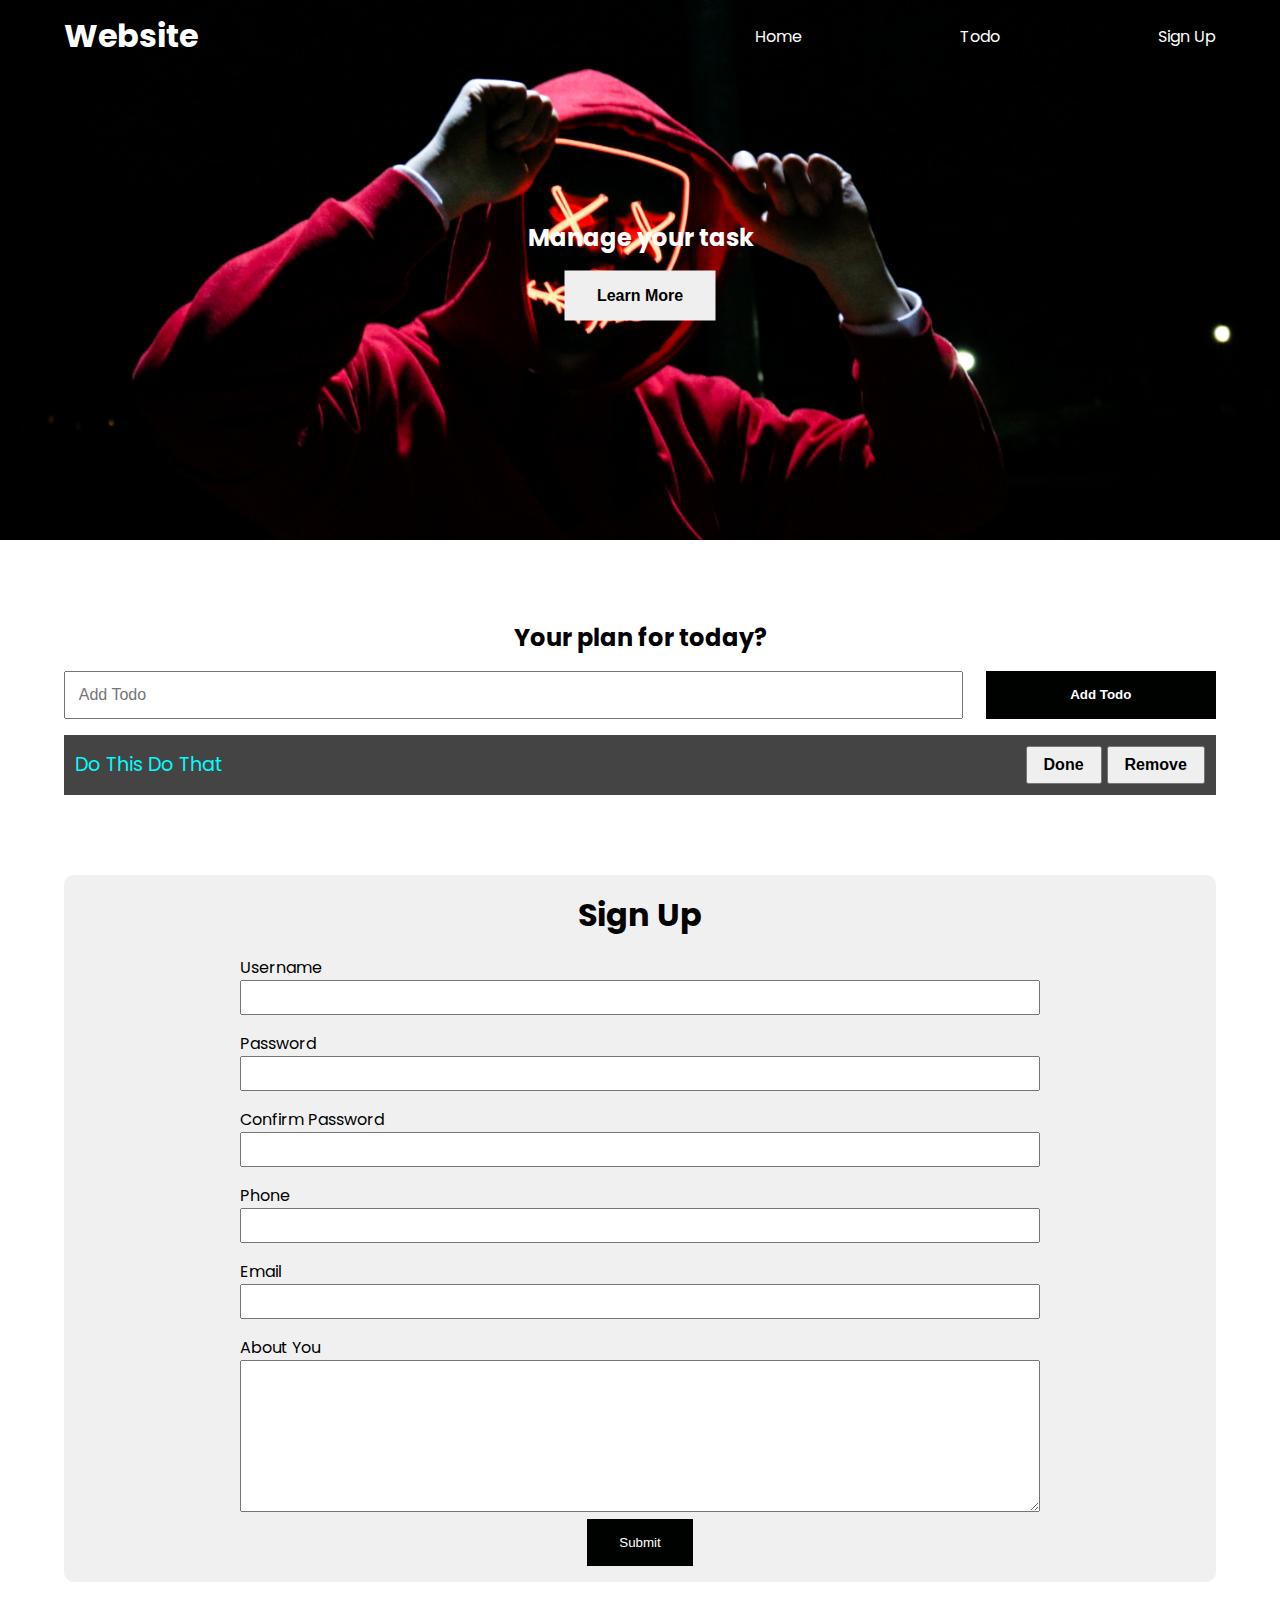
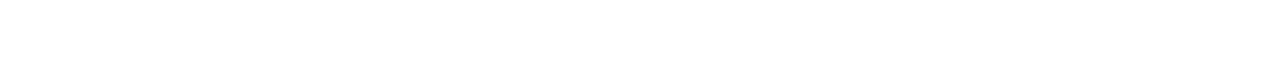
<file: Dom-tutorial/index.html>
<!DOCTYPE html>
<html lang="en">
<head>
    <meta charset="UTF-8">
    <meta http-equiv="X-UA-Compatible" content="IE=edge">
    <meta name="viewport" content="width=device-width, initial-scale=1.0">
    <link rel="stylesheet" href="style.css">
    <!-- <script src="script.js" defer></script> -->
    <!-- <script src="getElementbyId.js" defer></script> -->
    <!-- <script src="querySelector.js" defer></script> -->
    <!-- <script src="textContent&innertext.js" defer></script> -->
    <!-- <script src="ChangeStylesOfElements.js" defer></script> -->
    <!-- <script src="get&setAttribute.js" defer></script> -->
    <!-- <script src="querySelectorAll.js" defer></script> -->
    <!-- <script src="loop.js" defer></script> -->
    <!-- <script src="innerHtml.js" defer></script> -->
    <!-- <script src="Classes.js" defer></script> -->
    <!-- <script src="AddHtmlElement.js" defer></script> -->
    <!-- <script src="CreateAppendElementetc.js" defer></script> -->
    <!-- <script src="insertAdjacentHTML.js" defer></script> -->
    <!-- <script src="CloneNode.js" defer></script> -->
    <!-- <script src="SomeOldMethodstoSuppInternetExplorer.js" defer></script> -->
    <!-- <script src="StaticListvsLiveList.js" defer></script> -->
    <!-- <script src="HowTogetdimensionofelement.js" defer></script> -->
    <!-- <script src="introtoevents.js" defer></script> -->
    <!-- <script src="thisKeywordinsideEventlistenercallback.js" defer></script> -->
    <!-- <script src="KeypressandMouseoverevent.js" defer></script> -->
    <script src="ProjectUsingEventdelegation.js" defer></script>

    <title>My Website</title>
</head>
<body>
    <header class="header">
        <nav class="nav container">
            <h1 class="logo">Website</h1>
                <ul class="nav-items">
                    <li class="nav-item"><a href="#home">Home</a></li>
                    <li class="nav-item"><a href="">Todo</a></li>
                    <li class="nav-item"><a href="">Sign Up</a></li>
                </ul>
        </nav>
        <div class="headline">
            <h2 id="main-heading">Manage your task</h2>
            <button class="btn btn-headline">Learn More</button>
        </div>
    </header>
    <section class="todo-section container">
        <h2>Your plan for today?</h2>
        <form class="form-todo">
            <input type="text" name="" id="" placeholder="Add Todo">
            <input type="submit" value="Add Todo" class="btn">
        </form>
        <ul class="todo-list">
            <li>
                <span class="text">Do this do that</span>
                <div class="todo-buttons">
                    <button class="todo-btn done">Done</button>
                    <button class="todo-btn remove">Remove</button>
                </div>
            </li>
        </ul>
    </section>
    <section class="section-signup container">
        <h1>Sign Up</h1>
        <form class="signup-form">
            <div class="form-group">
                <label for="username">Username</label>
                <input type="text" name="username" id="username">
            </div>
            <div class="form-group">
                <label for="password">Password</label>
                <input type="password" name="password" id="password">
            </div>
            <div class="form-group">
                <label for="confirmPassword">Confirm Password</label>
                <input type="password" name="confirmPassword" id="confirmPassword">
            </div>
            <div class="form-group">
                <label for="phone">Phone</label>
                <input type="text" name="phone" id="phone">
            </div>
            <div class="form-group">
                <label for="email">Email</label>
                <input type="email" name="email" id="email">
            </div>
            <div class="form-group">
                <label for="about">About You</label>
                <textarea name="about" id="about" cols="30" rows="10"></textarea>
            </div>
            <button type="submit" class="btn signup-btn">Submit</button>
        </form>
    </section>
</body>
</html>
</file>
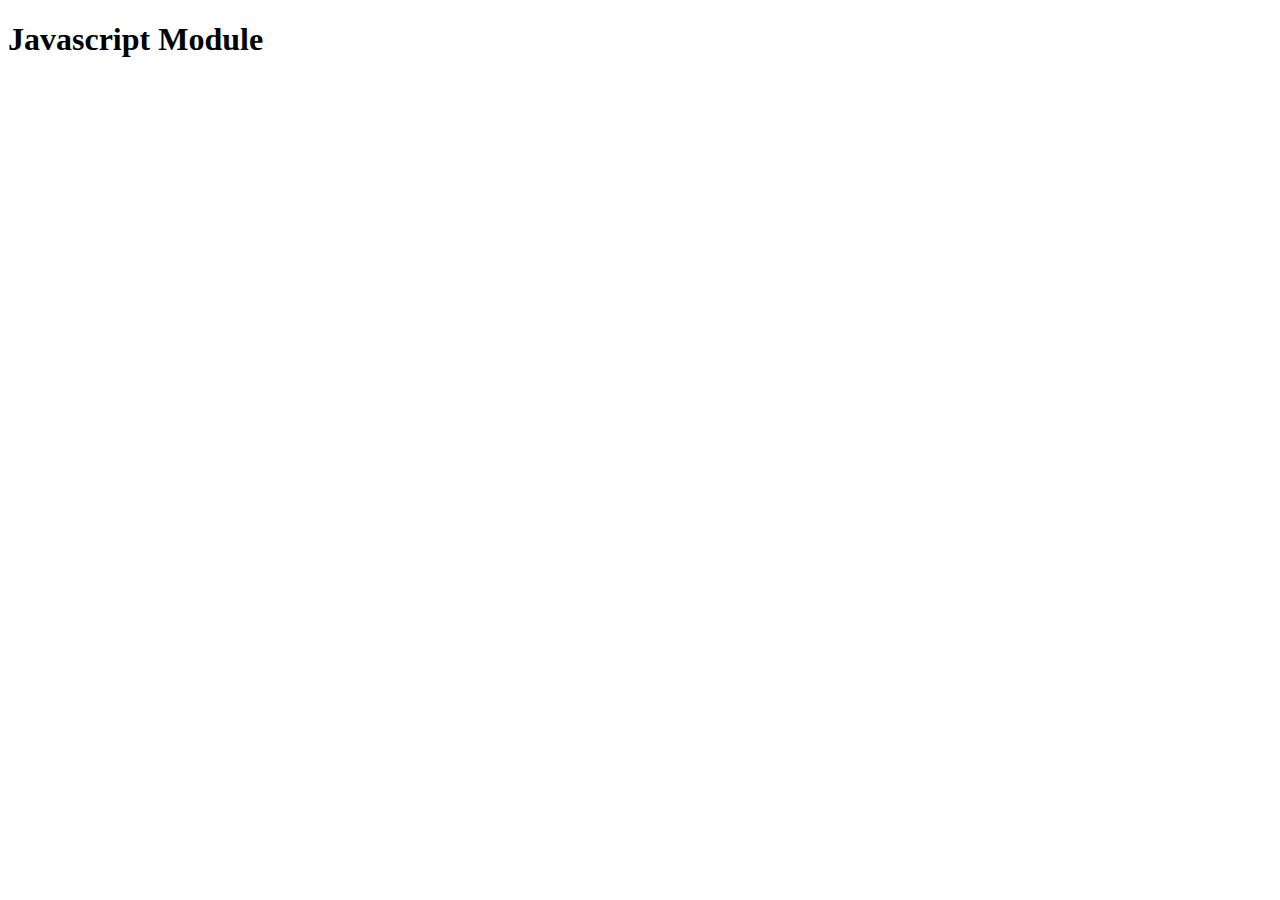
<file: Javascript-module/index.html>
<!DOCTYPE html>
<html lang="en">
<head>
    <meta charset="UTF-8">
    <meta http-equiv="X-UA-Compatible" content="IE=edge">
    <meta name="viewport" content="width=device-width, initial-scale=1.0">
    <script src="app.js" type="module" defer></script>
    <title>Javascript-Module</title>
</head>
<body>
    <h1>Javascript Module</h1>
</body>
</html>
</file>
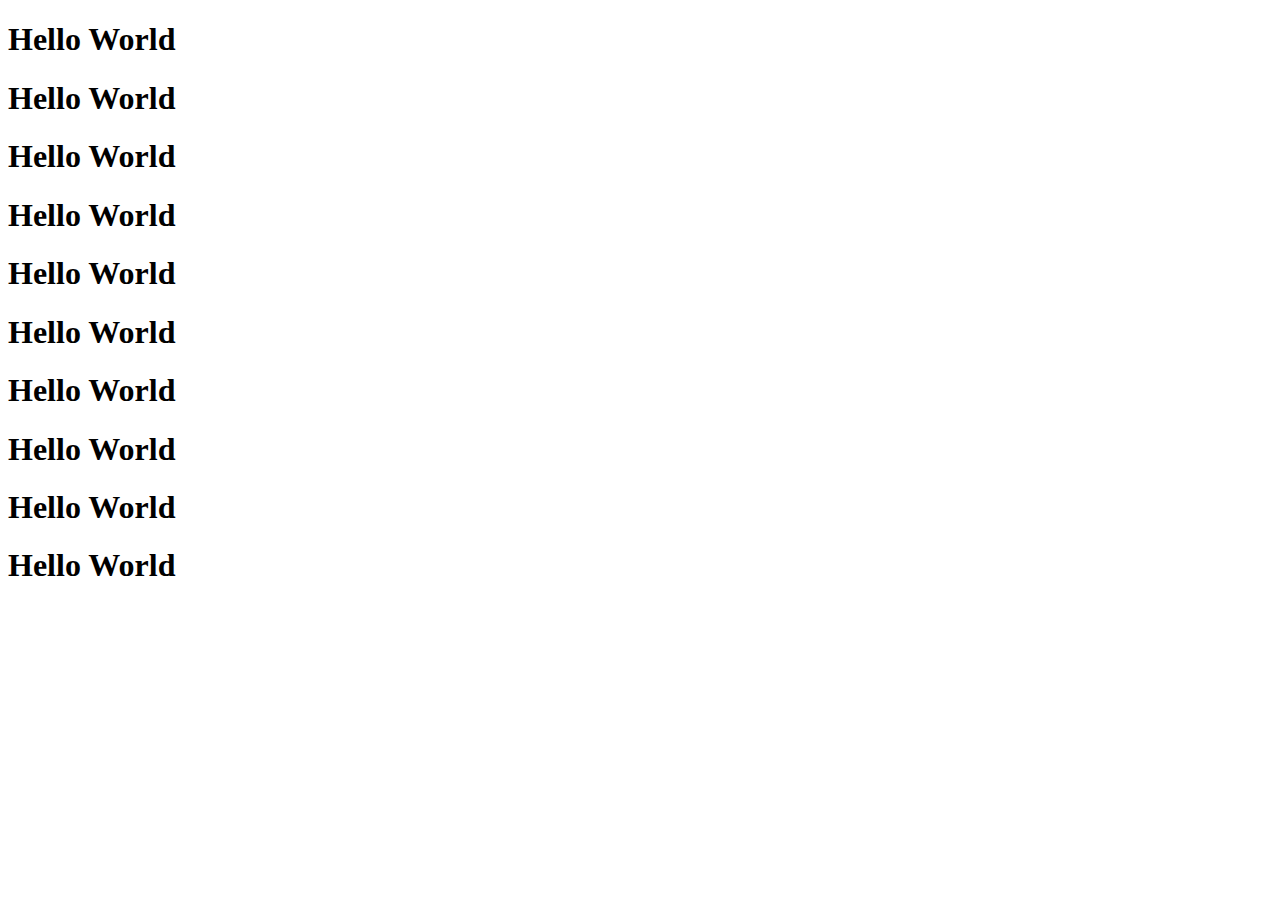
<file: AsyncJavaScript/asyncCallbacks.html>
<!DOCTYPE html>
<html lang="en">
<head>
    <meta charset="UTF-8">
    <meta http-equiv="X-UA-Compatible" content="IE=edge">
    <meta name="viewport" content="width=device-width, initial-scale=1.0">
    <!-- <script src="asyncCallbacks.js" defer></script> -->
    <script src="Callbackhelltoflat.js" defer></script>

    <title>Document</title>
</head>
<body>
    <h1 class="heading1">Hello World</h1>
    <h1 class="heading2">Hello World</h1>
    <h1 class="heading3">Hello World</h1>
    <h1 class="heading4">Hello World</h1>
    <h1 class="heading5">Hello World</h1>
    <h1 class="heading6">Hello World</h1>
    <h1 class="heading7">Hello World</h1>
    <h1 class="heading8">Hello World</h1>
    <h1 class="heading9">Hello World</h1>
    <h1 class="heading10">Hello World</h1>
</body>
</html>
</file>
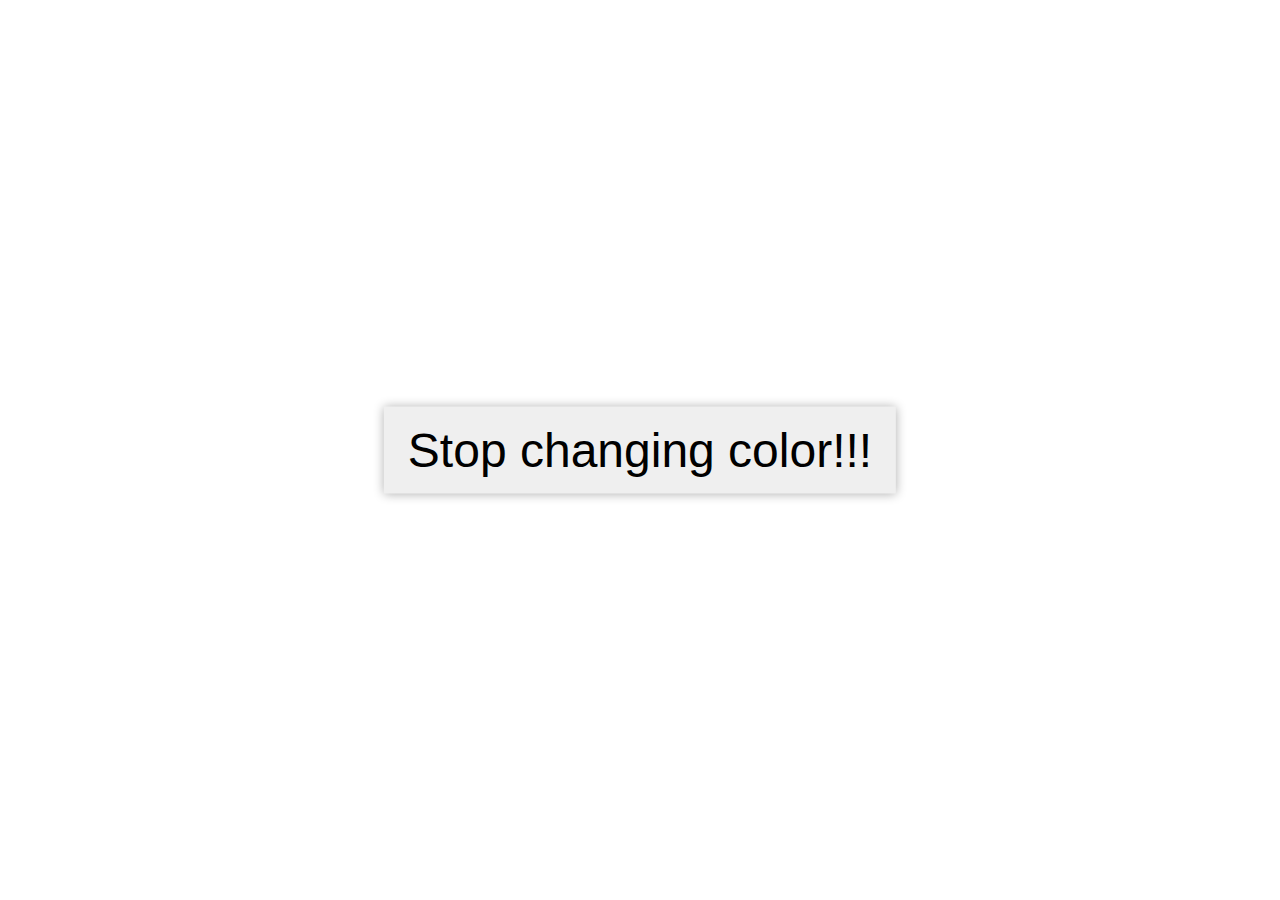
<file: AsyncJavaScript/setInterval.html>
<!DOCTYPE html>
<html lang="en">
<head>
    <meta charset="UTF-8">
    <meta http-equiv="X-UA-Compatible" content="IE=edge">
    <meta name="viewport" content="width=device-width, initial-scale=1.0">
    <link rel="stylesheet" href="setInterval.css">
    <script src="setInterval.js" defer></script>
    <title>Document</title>
</head>
<body>
    <button>Stop changing color!!!</button>
</body>
</html>
</file>
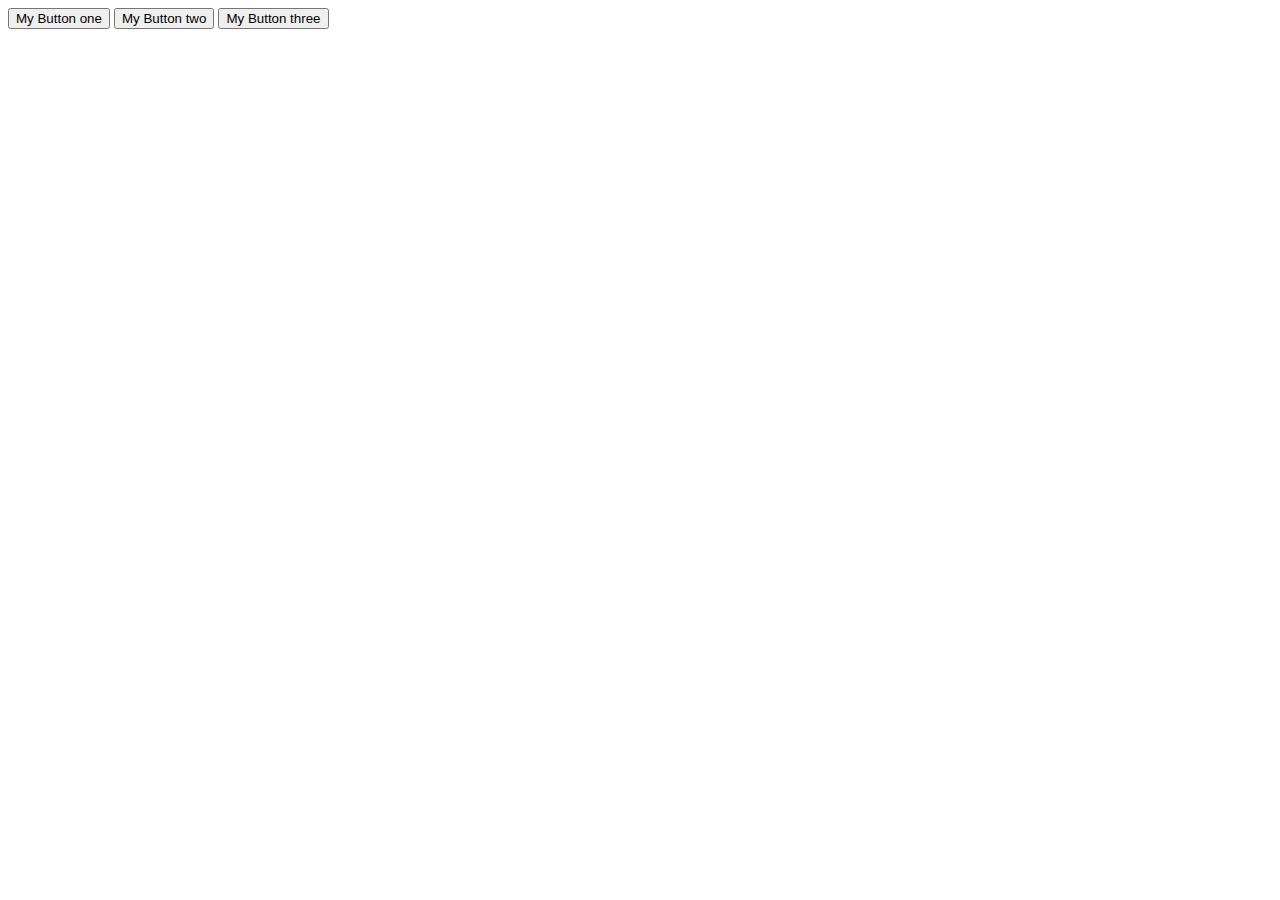
<file: Dom-tutorial/ClickEvent.html>
<!DOCTYPE html>
<html lang="en">
<head>
    <meta charset="UTF-8">
    <meta http-equiv="X-UA-Compatible" content="IE=edge">
    <meta name="viewport" content="width=device-width, initial-scale=1.0">
    <script src="ClickEventonMultiplebuttons.js" defer></script>
    <!-- <script src="EventObject.js" defer></script> -->
    <!-- <script src="EventsBehindtheScenes.js" defer></script> -->

    <title>Click event</title>
</head>
<body>
    <div class="my-buttons">
        <button id="one">My Button one</button>
        <button id="two">My Button two</button>
        <button id="three">My Button three</button>
    </div>
</body>
</html>
</file>
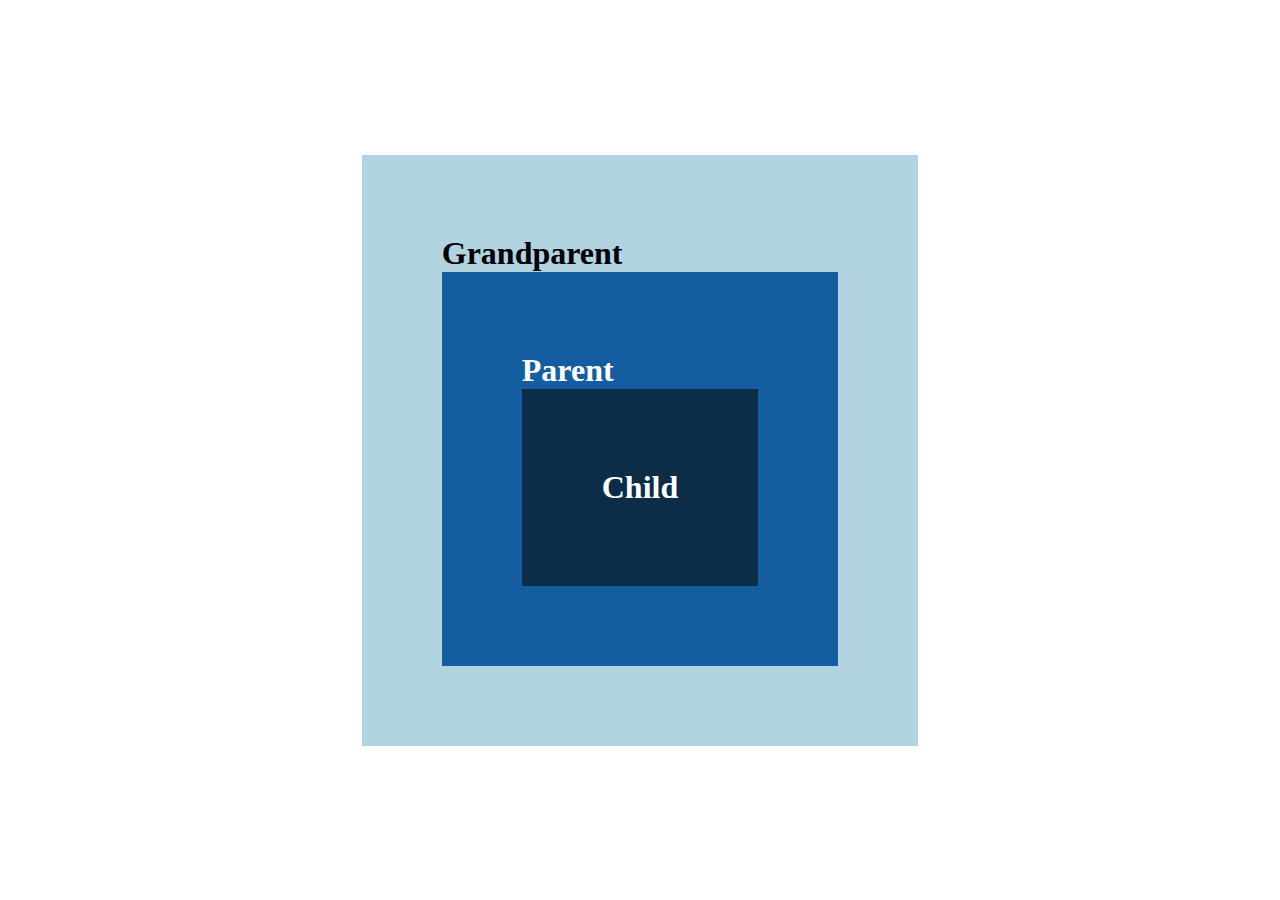
<file: Dom-tutorial/event-bubbling-capturing.html>
<!DOCTYPE html>
<html lang="en">
<head>
    <meta charset="UTF-8">
    <meta http-equiv="X-UA-Compatible" content="IE=edge">
    <meta name="viewport" content="width=device-width, initial-scale=1.0">
    <link rel="stylesheet" href="event-bubbling-capturing.css">
    <script src="event-bubbling-capturing.js" defer></script>
    <title>Event-Bubbling-Capturing</title>
</head>
<body>
    <main>
        <div class="grandparent box">
            Grandparent
            <div class="parent box">
                Parent
                <div class="child box">
                    Child

                </div>
            </div>
        </div>
    </main>
</body>
</html>
</file>
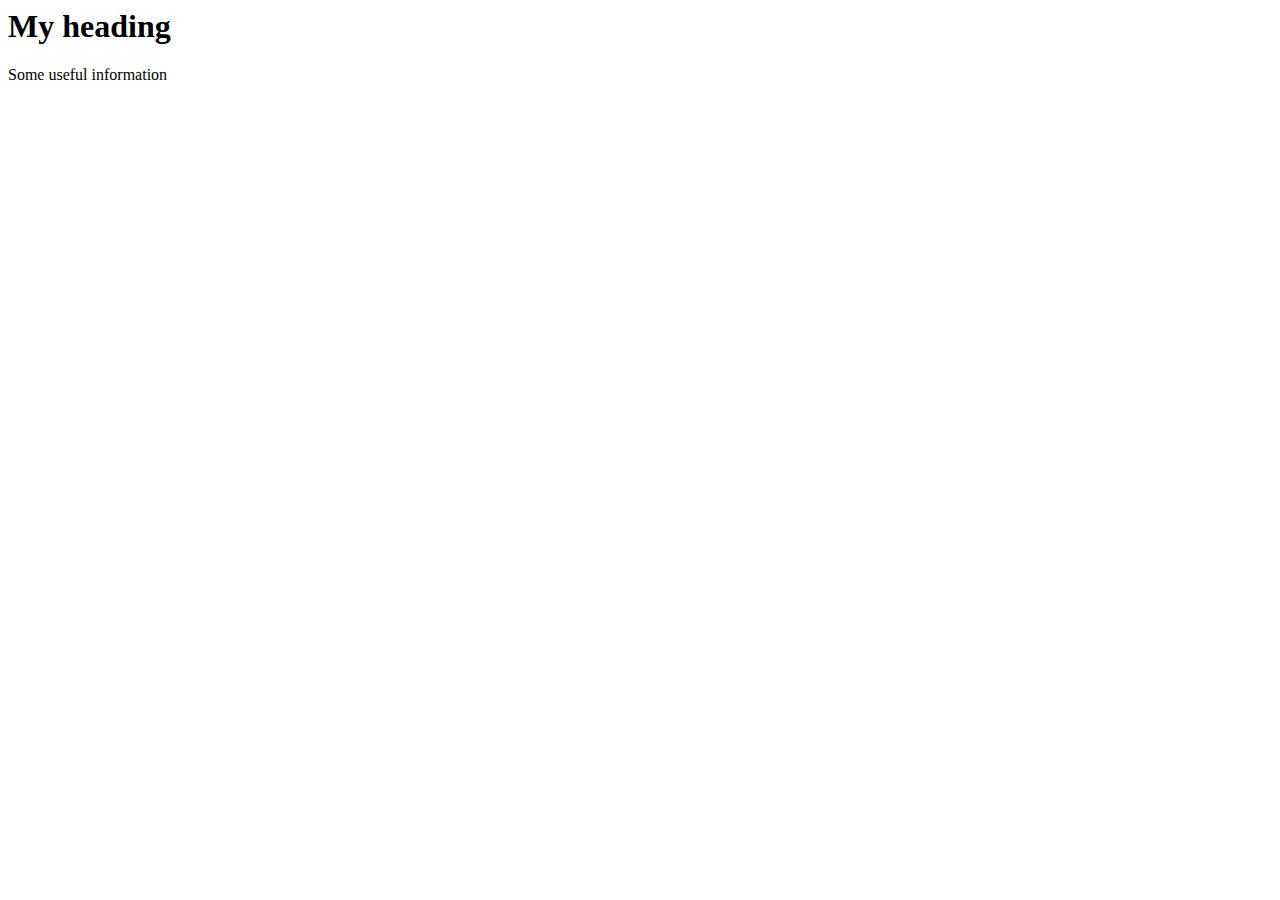
<file: Dom-tutorial/index2.html>
<html>
    <head>
        <title>Dom traversing</title>
        <script src="script2.js" defer></script>
        <!-- <style>
            /* to check the white space */
            *{
                white-space: pre;
            }
        </style> -->
    </head>
    <body>
        <div class="container">
            <h1>My heading</h1>
            <p>Some useful information</p>
        </div>
    </body>
</html>
</file>
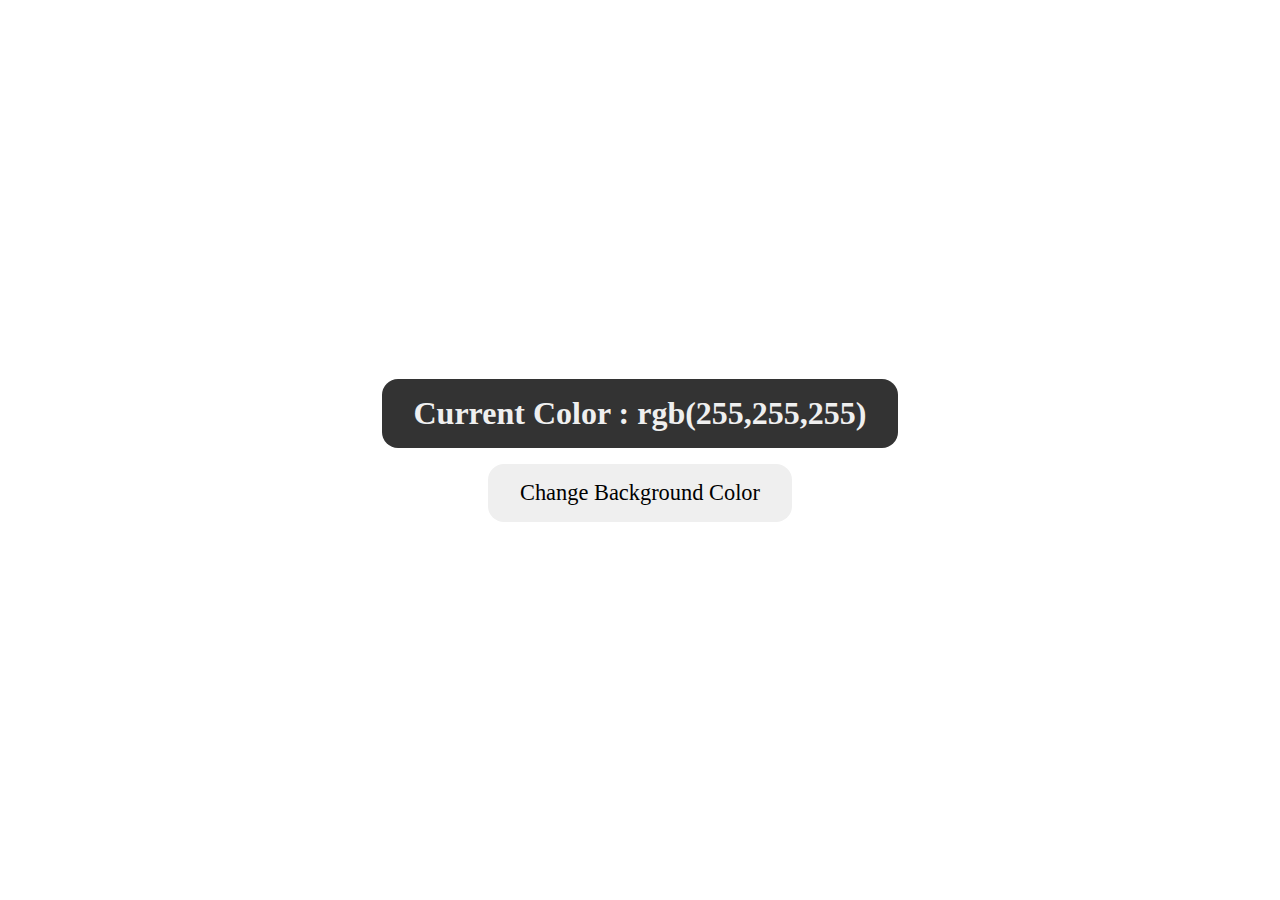
<file: Dom-tutorial/little-demo.html>
<!DOCTYPE html>
<html lang="en">
<head>
    <meta charset="UTF-8">
    <meta http-equiv="X-UA-Compatible" content="IE=edge">
    <meta name="viewport" content="width=device-width, initial-scale=1.0">
    <link rel="stylesheet" href="little-demo.css">
    <script src="little-demo.js" defer></script>
    <title>Random Colors</title>
</head>
<body>
    <main>
        <div class="container">
            <h1>Current Color : <span class="current-color">rgb(255,255,255)</span></h1>
            <button>Change Background Color</button>
        </div>
    </main>
</body>
</html>
</file>
<file: Dom-tutorial/style.css>
@import url('https://fonts.googleapis.com/css2?family=Poppins:wght@200;300;400;500;600;700&display=swap');
*{
    box-sizing: border-box;
    padding: 0;
    margin: 0;
}

body{
    font-family: 'Poppins', sans-serif;
}
a{
    text-decoration: none;
    color: white;
}
.bg-dark{
    background: #000;
    color: #eee;
}
.header{
    min-height: 60vh;
    background: url('./images/bg-image.jpg');
    background-position: center;
    background-repeat: no-repeat;
    background-size: cover;
    color: white;
    position: relative;
}
.container{
    max-width: 1200px;
    margin: auto;
    width: 90%;
}
.nav{
    min-height: 8vh;
    display: flex;
    justify-content: space-between;
    align-items: center;
}
.nav-items{
    width: 40%;
    display: flex;
    list-style-type: none;
    justify-content: space-between;
}
.headline{
    position: absolute;
    top: 50%;
    left: 50%;
    transform: translate(-50%, -50%);
    text-align: center;
}
.btn{
    display: inline-block;
    outline: none;
    border: none;
    cursor: pointer;
}
.btn-headline{
    padding: 1rem 2rem;
    font-size: 1rem;
    margin-top: 1rem;
    font-weight: 600;
}
.todo-section{
    margin-top: 5rem;
    text-align: center;
}
.form-todo{
    display: flex;
    justify-content: space-between;
    min-height: 5vh;
    margin-top: 1rem;
}
.form-todo input{
    min-height: 100%;
}
.form-todo input[type="text"]{
    width: 78%;
    padding: 0.8rem;
    font-size: 1rem;
    font-weight: 400;
}
.form-todo input[type="submit"]{
    width: 20%;
    background-color: #000200;
    color: white;
    font-weight: bold;
}
.todo-list{
    text-align: left;
    font-size: 1.2rem;
    list-style-type: none;
}
.todo-list li{
    padding: 0.7rem;
    background: #444;
    color: cyan;
    margin-top: 1rem;
    text-transform: capitalize;
    display: flex;
    justify-content: space-between;
    align-items: center;
}
.todo-btn{
    padding: 0.5rem 1rem;
    font-size: 1rem;
    font-weight: bold;
    cursor: pointer;
}
.section-signup{
    margin: 5rem auto;
    text-align: center;
    background: rgb(240, 240, 240);
    border-radius: 10px;
    padding: 1rem;
}
.signup-form{
    max-width: 800px;
    width: 95%;
    margin: auto;
    text-align: left;
}
.signup-form label{
    display: block;
}
.signup-form input{
    display: block;
    width: 100%;
    padding: 0.5rem;
}
.form-group{
    margin-top: 1rem;
}
.signup-form textarea{
    width: 100%;
}
.signup-btn{
    background-color: #000200;
    color: white;
    padding: 1rem 2rem;
    display: block;
    margin: auto;
}
</file>
<file: AsyncJavaScript/setInterval.css>
button{
    position: absolute;
    top: 50%;
    left: 50%;
    transform: translate(-50% ,-50%);
    padding: 1rem 1.5rem;
    border: none;
    outline: none;
    cursor: pointer;
    font-size: 3rem;
    box-shadow: 0px 0px 10px rgba(0,0,0,0.322);
    transition: all 0.4s;
}
button:hover{
    box-shadow: 0px 0px 15px rgba(0,0,0,0.438);

}
</file>
<file: Dom-tutorial/event-bubbling-capturing.css>
*{
    padding: 0;
    margin: 0;
    box-sizing: border-box;
}
body{
    font-family: cursive;
}
main{
    display: flex;
    justify-content: center;
    align-items: center;
    height: 100vh;
}
.box{
    min-width: 100px;
    min-height: 100px;
    padding: 5rem;
    color: white;
    font-weight: bold;
    font-size: 2rem;
    cursor: pointer;
}
.grandparent{
    background: #b1d4e0;
    color: black;
}
.parent{
    background: #145da0;
}
.child{
    background: #0c2d48;
}
</file>
<file: Dom-tutorial/little-demo.css>
*{
    box-sizing: border-box;
    padding: 0;
    margin: 0;
}

body{
    font-family:cursive;
}

main{
    min-height: 100vh;
    display: flex;
    justify-content: center;
    align-items: center;
    text-align: center;
}

h1{
    padding: 1rem 2rem;
    background-color: #333;
    color: #efefef;
    border-radius: 1rem;
}

button{
    padding: 1rem 2rem;
    font-family: cursive;
    font-size: 1.4rem;
    border-radius: 1rem;
    cursor: pointer;
    margin-top: 1rem;
    border: none;
    outline: none;
    transition: background 0.4s;
}

button:hover{
    background: rgb(214,214,214);
}
</file>
